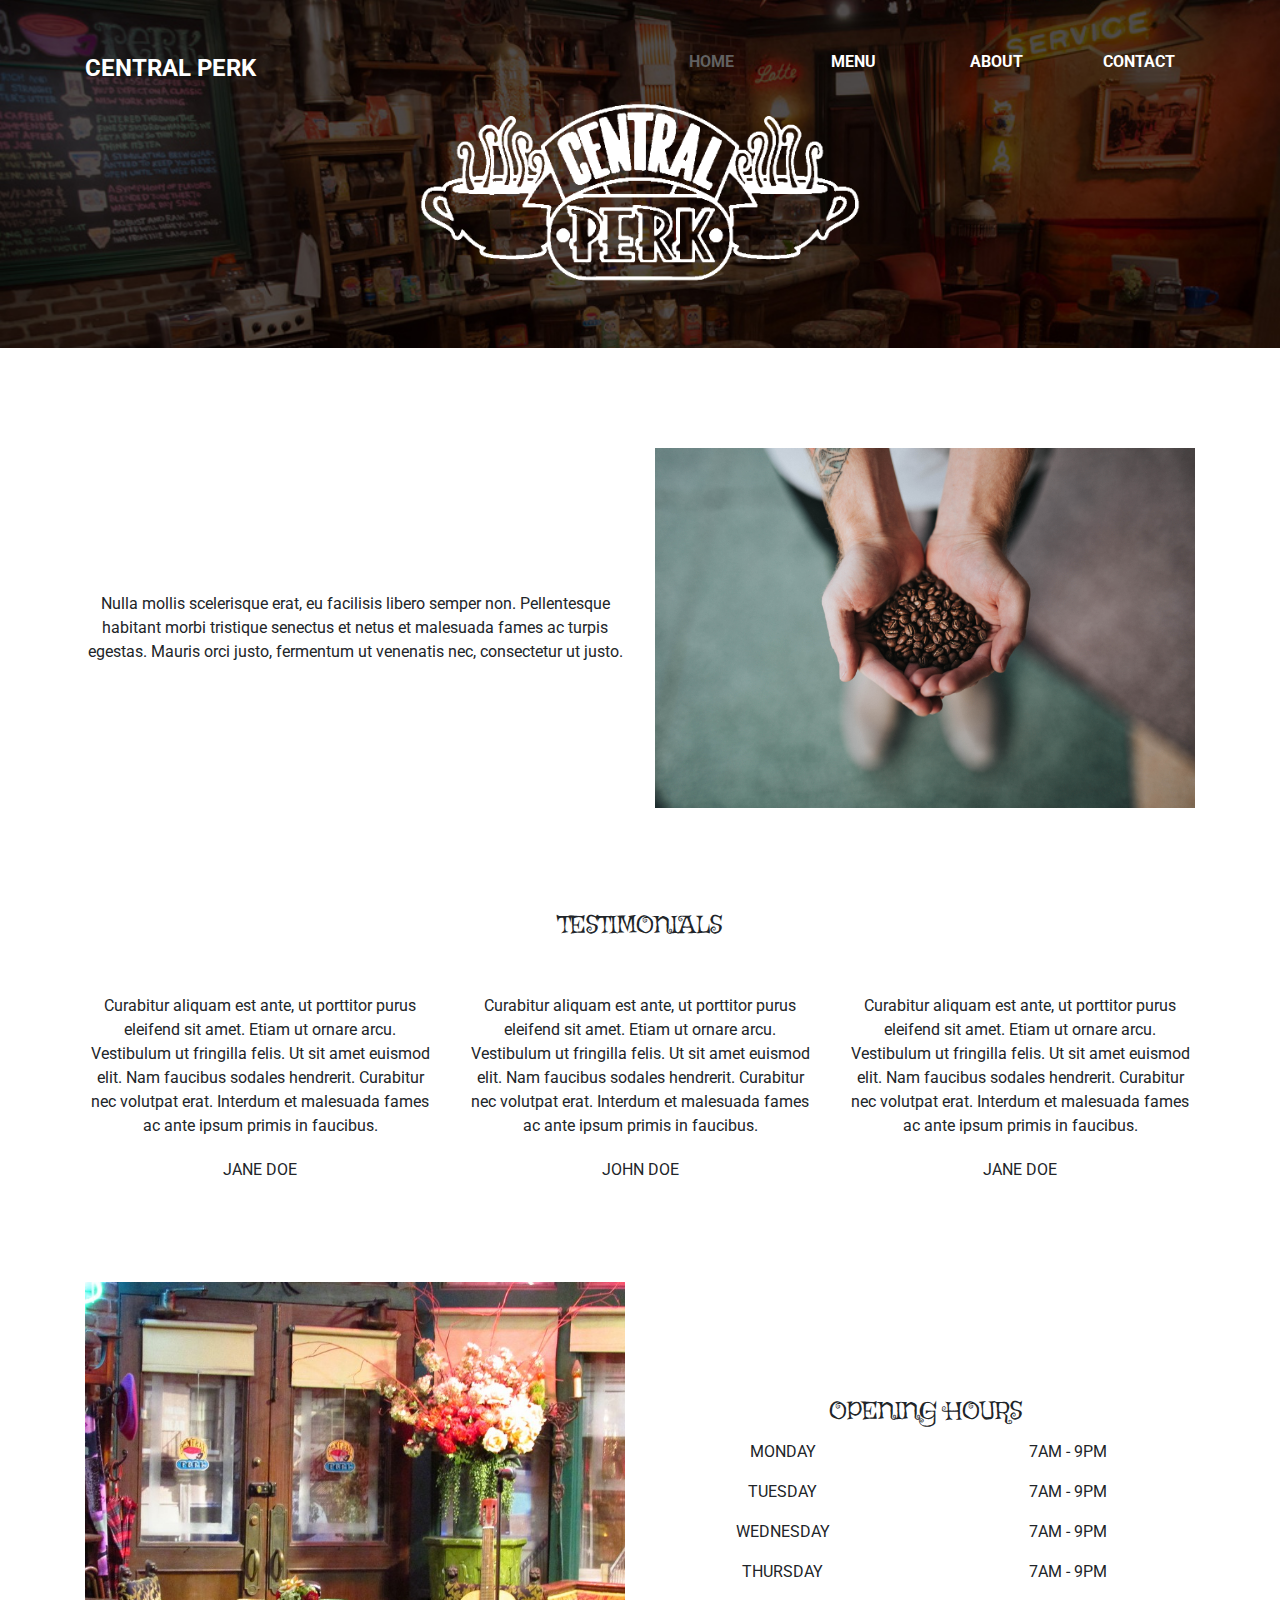
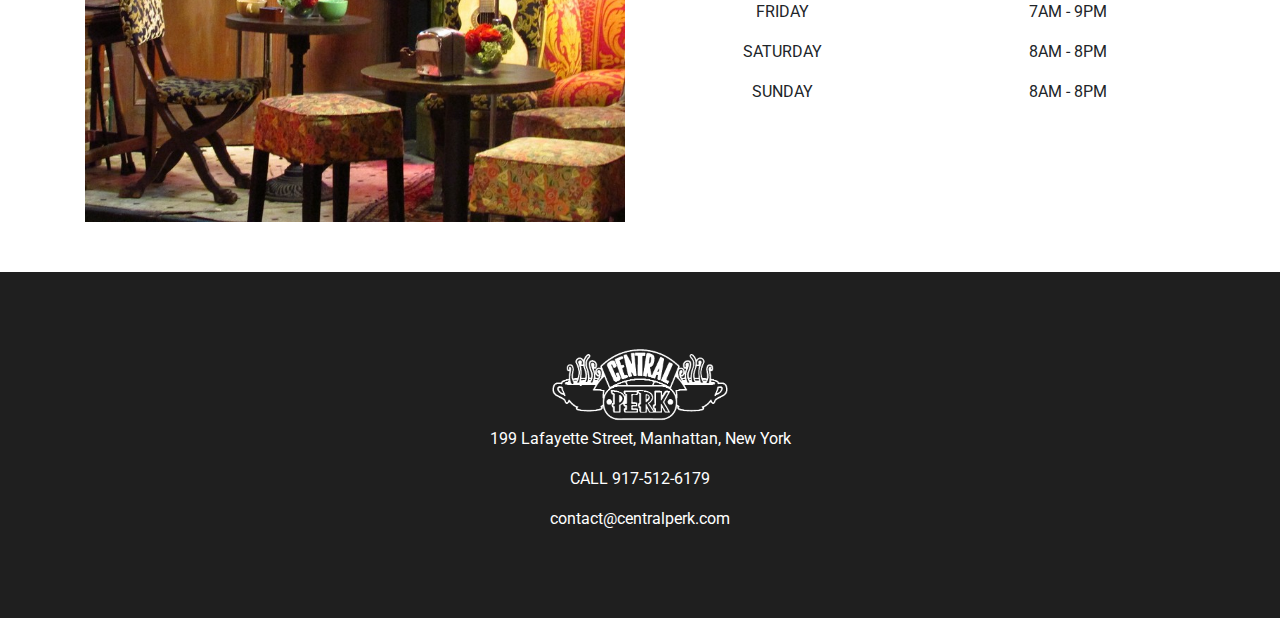
<file: index.html>
<!DOCTYPE html>
<html>
    
    <head>
        <meta charset="utf-8" />
        <meta name="viewport" content="width=device-width, initial-scale=1, shrink-to-fit=no">
        
        <link rel="stylesheet" href="bootstrap/bootstrap.min.css">
        <link rel="stylesheet" href="homepage/style.css">
        
        <title>Central Perk</title>
        
    </head>
    
    <body>
        <div class="header">
            <div class="container">
                <div class="row">
                    <div class="col-md-12 col-lg-6 logo">
                        <a><b>CENTRAL PERK</b></a>
                    </div>
                    
                    <div class="col-md-12 col-lg-6 links">
                        <div class="row">
                            <a class="col-12 col-sm-3">
                                <div class="homemenu"><b>HOME</b></div>
                            </a>
                            <a class="col-12 col-sm-3" href="menu.html">
                                <span><b>MENU</b></span>
                            </a>
                            <a class="col-12 col-sm-3" href="about.html">
                                <span><b>ABOUT</b></span>
                            </a>
                            <a class="col-12 col-sm-3" href="contact.html">
                                <span><b>CONTACT</b></span>
                            </a>
                        </div> 
                    </div>
                    
                    <div class="col-12 pagetitle">
                        <img src="central-perk-logo.png">
                    </div>
                </div>
            </div>
        </div>
        
        <div class="container">
            
            <div class="introduction">
                <div class="row">
                    <div class="col-12 col-md-6 message">Nulla mollis scelerisque erat, eu facilisis libero semper non. Pellentesque habitant morbi tristique senectus et netus et malesuada fames ac turpis egestas. Mauris orci justo, fermentum ut venenatis nec, consectetur ut justo.</div>
                    <div class="col-12 col-md-6 image">
                        <img src="coffee-beans.jpg">
                    </div>
                </div>
            </div>
            
            
            <div class="testimonials">
                <div class="row">
                    <div class="col-12 testtitle">TESTIMONIALS</div>
                    <div class="col-12 col-md-4 testimonialone">
                        <div class="row">
                            <div class="col-12 review">
                                Curabitur aliquam est ante, ut porttitor purus eleifend sit amet. Etiam ut ornare arcu. Vestibulum ut fringilla felis. Ut sit amet euismod elit. Nam faucibus sodales hendrerit. Curabitur nec volutpat erat. Interdum et malesuada fames ac ante ipsum primis in faucibus.
                            </div>
                            <div class="col-12 name">JANE DOE</div>
                        </div>
                    </div>
                    <div class="col-12 col-md-4 testimonialtwo">
                        <div class="row">
                            <div class="col-12 review">
                                Curabitur aliquam est ante, ut porttitor purus eleifend sit amet. Etiam ut ornare arcu. Vestibulum ut fringilla felis. Ut sit amet euismod elit. Nam faucibus sodales hendrerit. Curabitur nec volutpat erat. Interdum et malesuada fames ac ante ipsum primis in faucibus.
                            </div>
                            <div class="col-12 name">JOHN DOE</div>
                        </div>
                    </div>
                    <div class="col-12 col-md-4 testimonialthree">
                        <div class="row">
                            <div class="col-12 review">
                                Curabitur aliquam est ante, ut porttitor purus eleifend sit amet. Etiam ut ornare arcu. Vestibulum ut fringilla felis. Ut sit amet euismod elit. Nam faucibus sodales hendrerit. Curabitur nec volutpat erat. Interdum et malesuada fames ac ante ipsum primis in faucibus.
                            </div>
                            <div class="col-12 name">JANE DOE</div>
                        </div>
                    </div>
                </div>
            </div>
            
            <div class="open">
                <div class="row">
                    <div class="col-12 col-md-6 photo">
                        <img src="entrance.jpg">
                    </div>
                
                    <div class="col-12 col-md-6 openinghours">
                        <div class="row">
                            <div class="col-12 ohtitle">OPENING HOURS</div>
                            <div class=" col-6 days">
                                <p>MONDAY</p>
                                <p>TUESDAY</p>
                                <p>WEDNESDAY</p>
                                <p>THURSDAY</p>
                                <p>FRIDAY</p>
                                <p>SATURDAY</p>
                                <p>SUNDAY</p>
                            </div>
                
                            <div class="col-6 hours">
                                <p>7AM - 9PM</p>
                                <p>7AM - 9PM</p>
                                <p>7AM - 9PM</p>
                                <p>7AM - 9PM</p>
                                <p>7AM - 9PM</p>
                                <p>8AM - 8PM</p>
                                <p>8AM - 8PM</p>
                            </div>
                        </div>
                    </div>
                </div>
            </div>
            
        </div>
        
        <footer>
            <div class="container">
                <div class="row">
                    <div class="col-12 footerlogo">
                        <img src="central-perk-logo.png">
                    </div>
                    <div class="col-12 contactinfo">
                        <p>199 Lafayette Street, Manhattan, New York</p>
                        <p>CALL 917-512-6179</p>
                        <p>contact@centralperk.com</p>
                    </div>
                    <div class="col-12 media">
                        <i class="fab fa-google-plus-g"></i>
                        <i class="fab fa-facebook-square"></i>
                        <i class="fab fa-twitter"></i>
                        <i class="fab fa-instagram"></i>
                    </div>
                </div>
            </div>
        </footer>
    </body>

</html>
</file>
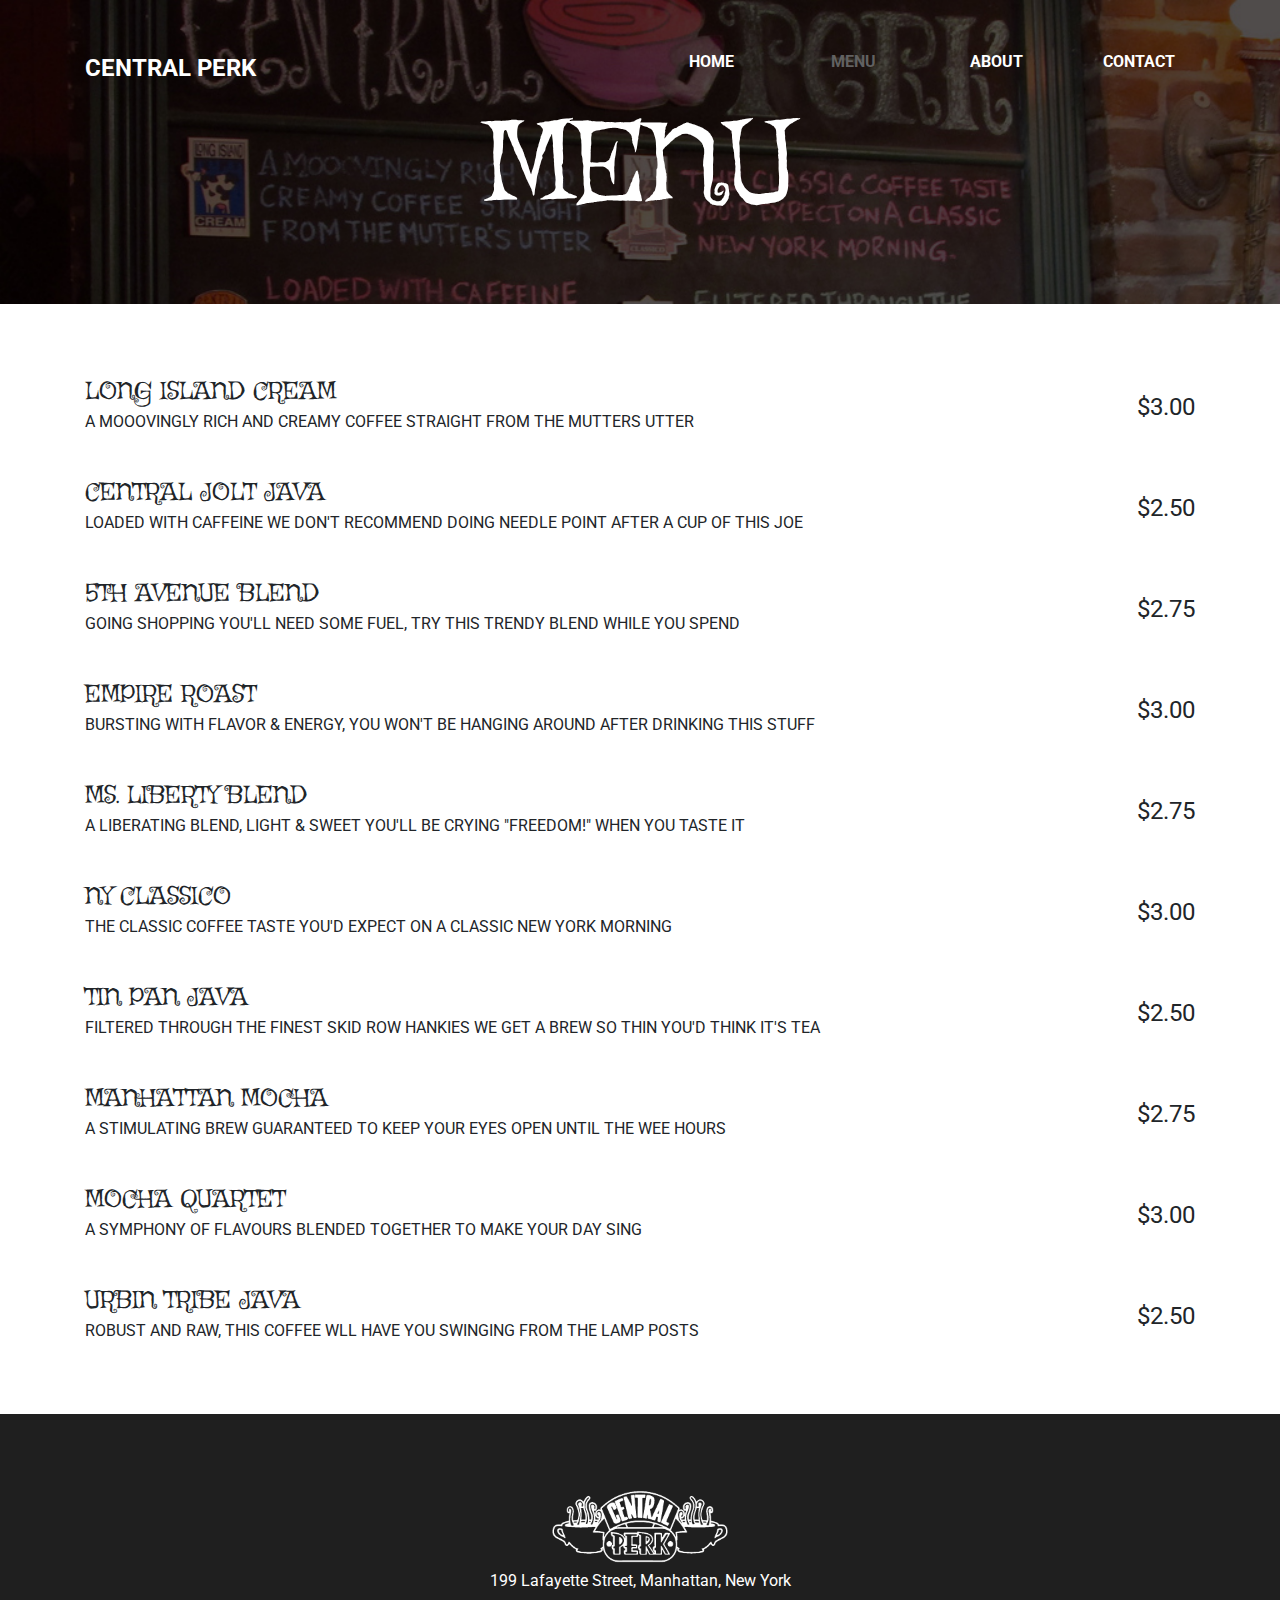
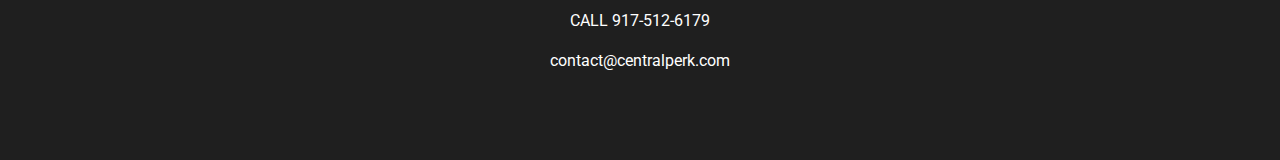
<file: menu.html>
<!DOCTYPE html>

<html>
    
    <head>
        <meta charset="utf-8" />
        <meta name="viewport" content="width=device-width, initial-scale=1, shrink-to-fit=no">
        
        <link rel="stylesheet" href="bootstrap/bootstrap.min.css">
        <link rel="stylesheet" href="menu/style.css">
        
        
        <title>Central Perk</title>
        
    </head>
    
    <body>
        <div class="header">
            <div class="container">
                <div class="row">
                    <div class="col-md-12 col-lg-6 logo">
                        <a href="index.html"><b>CENTRAL PERK</b></a>
                    </div>
                    <div class="col-md-12 col-lg-6 links">
                        <div class="row">
                            <a class="col-12 col-sm-3" href="index.html">
                                <span><b>HOME</b></span>
                            </a>
                            <a class="col-12 col-sm-3">
                                <div class="homemenu"><b>MENU</b></div>
                            </a>
                            <a class="col-12 col-sm-3" href="about.html">
                                <span><b>ABOUT</b></span>
                            </a>
                            <a class="col-12 col-sm-3" href="contact.html">
                                <span><b>CONTACT</b></span>
                            </a>
                        </div>
                    </div>
                    <div class="col-12 pagetitle">MENU</div>
                </div>
            </div>
        </div>
        
        <div class="container">
            <div class="row">
                <div class="col-12 col-md-10 coffee">
                    LONG ISLAND CREAM
                    <p>A MOOOVINGLY RICH AND CREAMY COFFEE STRAIGHT FROM THE MUTTERS UTTER</p>
                </div>
                <div class="col-12 col-md-2 price">$3.00</div>
                <div class="col-12 col-md-10 coffee">
                     CENTRAL JOLT JAVA
                    <p>LOADED WITH CAFFEINE WE DON'T RECOMMEND DOING NEEDLE POINT AFTER A CUP OF THIS JOE</p>
                </div>
                <div class="col-12 col-md-2 price">$2.50</div>
                <div class="col-12 col-md-10 coffee">
                    5TH AVENUE BLEND
                    <p>GOING SHOPPING YOU'LL NEED SOME FUEL, TRY THIS TRENDY BLEND WHILE YOU SPEND</p>
                </div>
                <div class="col-12 col-md-2 price">$2.75</div>
                <div class="col-12 col-md-10 coffee">
                    EMPIRE ROAST
                    <p>BURSTING WITH FLAVOR & ENERGY, YOU WON'T BE HANGING AROUND AFTER DRINKING THIS STUFF</p>
                </div>
                <div class="col-12 col-md-2 price">$3.00</div>
                <div class="col-12 col-md-10 coffee">
                    MS. LIBERTY BLEND
                    <p>A LIBERATING BLEND, LIGHT & SWEET YOU'LL BE CRYING "FREEDOM!" WHEN YOU TASTE IT</p>
                </div>
                <div class="col-12 col-md-2 price">$2.75</div>
                <div class="col-12 col-md-10 coffee">
                    NY CLASSICO
                    <p>THE CLASSIC COFFEE TASTE YOU'D EXPECT ON A CLASSIC NEW YORK MORNING</p>
                </div>
                <div class="col-12 col-md-2 price">$3.00</div>
                <div class="col-12 col-md-10 coffee">
                    TIN PAN JAVA
                    <p>FILTERED THROUGH THE FINEST SKID ROW HANKIES WE GET A BREW SO THIN YOU'D THINK IT'S TEA</p>
                </div>
                <div class="col-12 col-md-2 price">$2.50</div>
                <div class="col-12 col-md-10 coffee">
                    MANHATTAN MOCHA
                    <p>A STIMULATING BREW GUARANTEED TO KEEP YOUR EYES OPEN UNTIL THE WEE HOURS</p>
                </div>
                <div class="col-12 col-md-2 price">$2.75</div>
                <div class="col-12 col-md-10 coffee">
                    MOCHA QUARTET
                    <p>A SYMPHONY OF FLAVOURS BLENDED TOGETHER TO MAKE YOUR DAY SING</p>
                </div>
                <div class="col-12 col-md-2 price">$3.00</div>
                <div class="col-10 coffee">
                    URBIN TRIBE JAVA
                    <p>ROBUST AND RAW, THIS COFFEE WLL HAVE YOU SWINGING FROM THE LAMP POSTS</p>
                </div>
                <div class="col-12 col-md-2 price">$2.50</div>
            </div>
        </div>
        
        <footer>
            <div class="container">
                <div class="row">
                    <div class="col-12 footerlogo">
                        <img src="central-perk-logo.png">
                    </div>
                    <div class="col-12 contactinfo">
                        <p>199 Lafayette Street, Manhattan, New York</p>
                        <p>CALL 917-512-6179</p>
                        <p>contact@centralperk.com</p>
                    </div>
                    <div class="col-12 media">
                        <i class="fab fa-google-plus-g"></i>
                        <i class="fab fa-facebook-square"></i>
                        <i class="fab fa-twitter"></i>
                        <i class="fab fa-instagram"></i>
                    </div>
                </div>
            </div>
        </footer>
        
        
    </body>

</html>
</file>
<file: homepage/style.css>
@import url('https://fonts.googleapis.com/css?family=Griffy|Roboto');


.container {
    padding-top: 50px;
    padding-bottom: 50px;
}
.header {
    width: 100%;
    background-image: url("home.jpg");
    background-repeat: no-repeat;
    background-size: cover;
}
.logo {
    font-family: 'Roboto', 'sans-serif';
    text-align: center;
    font-size: 1.5rem;
    color: #fff;
}
.links {
    font-family: 'Roboto', 'sans-serif';
    font-size: 1rem;
}
.links a {
    text-decoration: none;
    color: #fff;
    padding-left: 25px;
    padding-right: 25px;
    text-align: center;
}
.links span:hover {
    color: #919191;
}
.homemenu {
    color: #616161;
}
.pagetitle {
    text-align: center;
}
.pagetitle img {
    width:220px;
}

.introduction {
    margin-top: 50px;
    margin-bottom: 50px;
}
.message {
    text-align: center;
    margin-bottom: 50px;
    font-family: 'Roboto', 'sans-serif';
}

.image {
    text-align: center;
}
.image img {
    width: 100%;
}


.testimonials {
    padding-top: 50px;
    padding-bottom: 50px;
    text-align: center;
    font-family: 'Roboto', 'sans-serif';
}
.testtitle {
    font-family: 'Griffy', 'cursive';
    font-size: 1.5rem;
}
.name {
    margin-top:20px;
}

.testimonialone {
    margin-top: 50px;
    margin-bottom: 50px;
    padding-left: 20px;
    padding-right: 20px;
}
.testimonialtwo {
    margin-top: 50px;
    margin-bottom: 50px;
    padding-left: 20px;
    padding-right: 20px;
}
.testimonialthree {
    margin-top: 50px;
    margin-bottom: 50px;
    padding-left: 20px;
    padding-right: 20px;
}


.photo {
    text-align: center;
}
.photo img {
    width: 100%;
}

.openinghours {
    text-align: center;
    font-family: 'Roboto', 'sans-serif';
    font-size: 1rem;
    margin-top: 50px;
    margin-bottom: 50px;
    
}
.ohtitle {
    font-family: 'Griffy', 'cursive';
    font-size: 1.5rem;
    padding: 10px;
}
.days {
    text-align: center;
}
.hours {
    text-align: center;
}


footer {
    text-align: center;
    background-color: #1f1f1f;
    padding: 20px;
}
.footerlogo img {
    width: 200px;
    margin-left: auto;
    margin-right: auto;
}
.contactinfo {
    color: #fff;
    text-align: center;
}



/* sm devices */
@media (min-width: 576px) {
    .logo {
        text-align: center;
    }
    .links {
        text-align: center;
    }
    .pagetitle img {
        width: 350px;
    }
}
/* md devices */
@media (min-width: 768px) {
   .logo {
        text-align: center;
    }
    .pagetitle img {
        width: 500px;
    }
    .message {
        margin: auto;
    }
    .openinghours {
        margin: auto;
    }
}
/* lg */
@media (min-width: 992px) {
    .logo {
        text-align: left;
    }
    .links {
        text-align: right;
    }
}
/* xl */
/*@media (min-width: 1200px) {*/
    
}
</file>
<file: menu/style.css>
@import url('https://fonts.googleapis.com/css?family=Griffy|Roboto');


.container {
    padding-top: 50px;
    padding-bottom: 50px;
}
.header {
    width: 100%;
    background-image: url("menu.jpg");
    background-repeat: no-repeat;
    background-size: cover;
}
.logo {
    font-family: 'Roboto', 'sans-serif';
    text-align: center;
    font-size: 1.5rem;
}
.logo a {
    text-decoration: none;
    color: #fff;
}
.links {
    font-family: 'Roboto', 'sans-serif';
    font-size: 1rem;
}
.links a {
    text-decoration: none;
    color: #fff;
    padding-left: 25px;
    padding-right: 25px;
    text-align: center;
}
.links span:hover {
    color: #919191;
}
.homemenu {
    color: #616161;
}
.pagetitle {
    text-align: center;
    font-family: 'Griffy', 'cursive';
    font-size: 4rem;
    color: #fff;
}
.coffee {
    font-family: 'Griffy', 'cursive';
    font-size: 1.5rem;
    padding-top: 20px;
}
.coffee p {
    font-family: 'Roboto', 'sans-serif';
    font-size: 1rem;
}
.price {
    text-align: center;
    padding-bottom: 30px;
    font-family: 'Roboto', 'sans-serif';
    font-size: 1rem;
}

footer {
    text-align: center;
    background-color: #1f1f1f;
    padding: 20px;
}
.footerlogo img {
    width: 200px;
    margin-left: auto;
    margin-right: auto;
}
.contactinfo {
    color: #fff;
    text-align: center;
}



/* sm devices */
@media (min-width: 576px) {
    .logo {
        text-align: center;
    }
    .links {
        text-align: center;
    }
    .price {
        font-size: 1.5rem;
    }
}
/* md devices */
@media (min-width: 768px) {
   .logo {
        text-align: center;
    }
    .pagetitle {
        font-size: 7rem;
    }
    .price {
        text-align: right;
        padding-top: 35px;
    }
}

/* lg */
@media (min-width: 992px) {
    .logo {
        text-align: left;
    }
    .links {
        text-align: right;
    }
}
/* xl */
/* @media (min-width: 1200px) {
    
}
</file>
